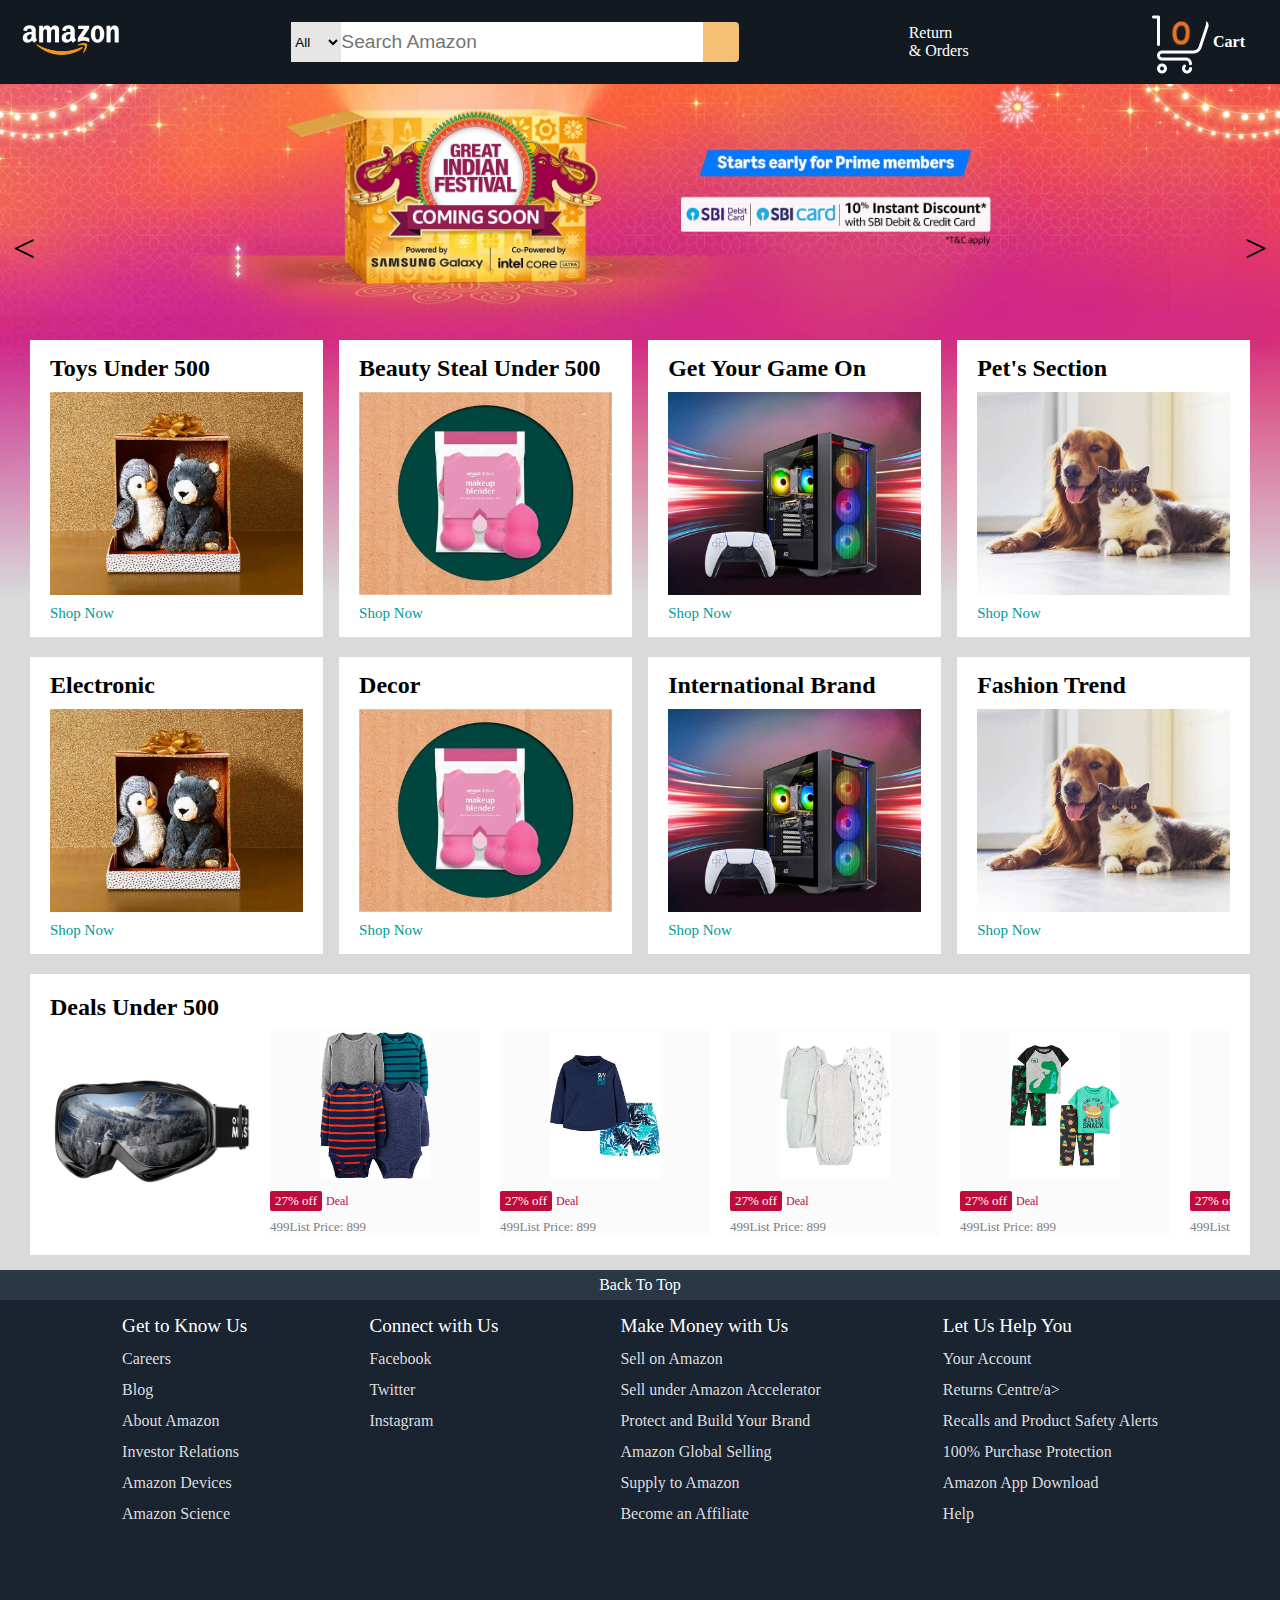
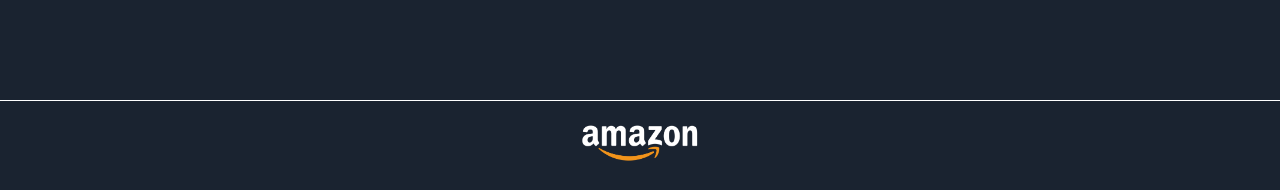
<file: index.html>
<!DOCTYPE html>
<html lang="en">
<head>
    <meta charset="UTF-8">
    <meta name="viewport" content="width=device-width, initial-scale=1.0">
    <title>CAmazon</title>
    <link rel="stylesheet" href="https://cdnjs.cloudflare.com/ajax/libs/font-awesome/6.6.0/css/all.min.css" integrity="sha512-Kc323vGBEqzTmouAECnVceyQqyqdsSiqLQISBL29aUW4U/M7pSPA/gEUZQqv1cwx4OnYxTxve5UMg5GT6L4JJg==" crossorigin="anonymous" referrerpolicy="no-referrer" />
    <link rel="stylesheet" href="style.css">
</head>
<body>    
    <nav>
        <div class="nav-logo border">
        <a href="/">
            <img src="/images/amazon_logo.png" width="100" alt="">
        </a>
        </div>
        <div class="nav-search">
            <div class="search-category">
                <select>
                    <option>All</option>
                    <option>Fresh</option>
                    <option>Electronics</option>
                    <option>Fashion</option>
                </select>
            </div>
            <input type="text" class="search-input" placeholder="Search Amazon">
            <button>
                <i class="fa-solid fa-magnifying-glass"></i>
            </button>

        </div>
        <div class="nav-text border">
            <p>Return</p>
            <span>& Orders</span>
        </div>
        <a href="/cart.html" class="nav-cart">
            <img src="/images/cart_icon.png">
            <b>Cart</b>
        </a>
    </nav>

    <div class="header-slider">
        <a href="#" class="control_prev">&#60;</a>
        <a href="#" class="control_nxt">&#62;</a>
        <ul>
            <img src="/images/hero-image.jpg" class="header-img" alt="">
            <img src="/images/header3.jpg" class="header-img" alt="">
            <img src="/images/header1.jpg" class="header-img" alt="">
        </ul> 
    </div>

    <div class="box-row header-box">
        <div class="box-col">
            <h2>Toys Under 500</h2>
            <img src="/images/box1.jpg">
            <a href="/">Shop Now</a>
        </div>
        <div class="box-col">
            <h2>Beauty Steal Under 500</h2>
            <img src="/images/box2.jpg">
            <a href="/">Shop Now</a>
        </div>
        <div class="box-col">
            <h2>Get Your Game On</h2>
            <img src="/images/box3.jpg">
            <a href="/">Shop Now</a>
        </div>
        <div class="box-col">
            <h2>Pet's Section</h2>
            <img src="/images/box6_image.jpg">
            <a href="/">Shop Now</a>
        </div>
    </div>
    <div class="box-row">
        <div class="box-col">
            <h2>Electronic</h2>
            <img src="/images/box1.jpg">
            <a href="/">Shop Now</a>
        </div>
        <div class="box-col">
            <h2>Decor</h2>
            <img src="/images/box2.jpg">
            <a href="/">Shop Now</a>
        </div>
        <div class="box-col">
            <h2>International Brand</h2>
            <img src="/images/box3.jpg">
            <a href="/">Shop Now</a>
        </div>
        <div class="box-col">
            <h2>Fashion Trend</h2>
            <img src="/images/box6_image.jpg">
            <a href="/">Shop Now</a>
        </div>
    </div>


    <div class="product-slider">
        <h2>
            Deals Under 500
        </h2>
        <div class="products">
            <a href="/product.html">
                <img src="/images/product1-3.jpg">
            </a>
            <div class="product-card">
                <div class="product-img-container">
            <img src="/images/product2-1.jpg">
                </div>
                <div class="product-offer">
                    <p>27% off</p> <span>Deal</span>
                </div>
                <p class="product-price"><span>499</span>List Price: 899</p>
            </div>
            <div class="product-card">
                <div class="product-img-container">
            <img src="/images/product2-2.jpg">
                </div>
                <div class="product-offer">
                    <p>27% off</p> <span>Deal</span>
                </div>
                <p class="product-price"><span>499</span>List Price: 899</p>
            </div>
            <div class="product-card">
                <div class="product-img-container">
            <img src="/images/product2-3.jpg">
                </div>
                <div class="product-offer">
                    <p>27% off</p> <span>Deal</span>
                </div>
                <p class="product-price"><span>499</span>List Price: 899</p>
            </div>
            <div class="product-card">
                <div class="product-img-container">
            <img src="/images/product2-4.jpg">
                </div>
                <div class="product-offer">
                    <p>27% off</p> <span>Deal</span>
                </div>
                <p class="product-price"><span>499</span>List Price: 899</p>
            </div>
            <div class="product-card">
                <div class="product-img-container">
            <img src="/images/product2-5.jpg">
                </div>
                <div class="product-offer">
                    <p>27% off</p> <span>Deal</span>
                </div>
                <p class="product-price"><span>499</span>List Price: 899</p>
            </div>
            <div class="product-card">
                <div class="product-img-container">
            <img src="/images/product2-6.jpg">
                </div>
                <div class="product-offer">
                    <p>27% off</p> <span>Deal</span>
                </div>
                <p class="product-price"><span>499</span>List Price: 899</p>
            </div>
            <div class="product-card">
                <div class="product-img-container">
            <img src="/images/product2-7.jpg">
                </div>
                <div class="product-offer">
                    <p>27% off</p> <span>Deal</span>
                </div>
                <p class="product-price"><span>499</span>List Price: 899</p>
            </div>
            <div class="product-card">
                <div class="product-img-container">
            <img src="/images/product2-8.jpg">
                </div>
                <div class="product-offer">
                    <p>27% off</p> <span>Deal</span>
                </div>
                <p class="product-price"><span>499</span>List Price: 899</p>
            </div>
            <div class="product-card">
                <div class="product-img-container">
            <img src="/images/product2-9.jpg">
                </div>
                <div class="product-offer">
                    <p>27% off</p> <span>Deal</span>
                </div>
                <p class="product-price"><span>499</span>List Price: 899</p>
            </div>
            <div class="product-card">
                <div class="product-img-container">
            <img src="/images/product2-10.jpg">
                </div>
                <div class="product-offer">
                    <p>27% off</p> <span>Deal</span>
                </div>
                <p class="product-price"><span>499</span>List Price: 899</p>
            </div>



        </div>
    </div>

    <footer>
        <div class="foot-panel1">
            <span>Back To Top</span>
        </div>
        <div class="foot-panel2">
            <ul>
                <p>Get to Know Us</p>
                <a>Careers</a>
                <a>Blog</a>
                <a>About Amazon</a>
                <a>Investor Relations</a>
                <a>Amazon Devices</a>
                <a>Amazon Science</a>
            </ul>

            <ul>
                <p>Connect with Us</p>
                <a>Facebook</a>
                <a>Twitter</a>
                <a>Instagram</a>
            </ul>
            
            <ul>
                <p>Make Money with Us</p>
                <a>Sell on Amazon</a>
                <a>Sell under Amazon Accelerator</a>
                <a>Protect and Build Your Brand</a>
                <a>Amazon Global Selling</a>
                <a>Supply to Amazon</a>
                <a>Become an Affiliate</a>
            </ul>

            <ul>
                <p>Let Us Help You</p>
                <a>Your Account</a>
                <a>Returns Centre/a>
                <a>Recalls and Product Safety Alerts</a>
                <a>100% Purchase Protection</a>
                <a>Amazon App Download</a>
                <a>Help</a>
            </ul>
            
        </div>

        <div class="foot-panel3">
            <a href="/">
                <img src="/images/amazon_logo.png" width="120">
            </a>
        </div>
    </footer>

<script src="script.js"></script>
</body>
</html>
</file>
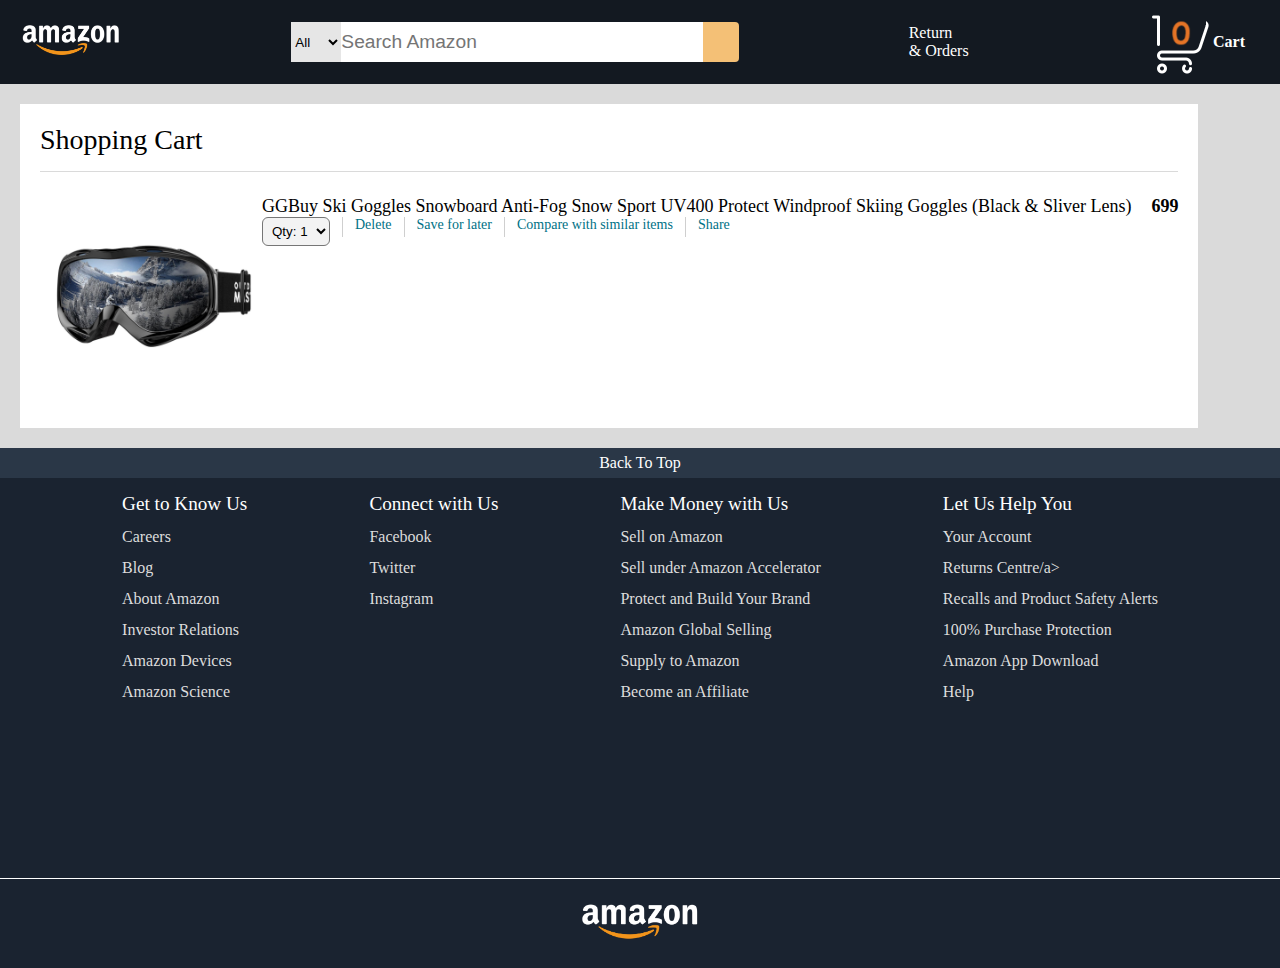
<file: cart.html>
<!DOCTYPE html>
<html lang="en">
<head>
    <meta charset="UTF-8">
    <meta name="viewport" content="width=device-width, initial-scale=1.0">
    <title>Cart</title>
    <link rel="stylesheet" href="/cart.css">
    <link rel="stylesheet" href="/style.css">
</head>
<body>
    <nav>
        <div class="nav-logo border">
        <a href="/">
            <img src="/images/amazon_logo.png" width="100" alt="">
        </a>
        </div>
        <div class="nav-search">
            <div class="search-category">
                <select>
                    <option>All</option>
                    <option>Fresh</option>
                    <option>Electronics</option>
                    <option>Fashion</option>
                </select>
            </div>
            <input type="text" class="search-input" placeholder="Search Amazon">
            <button>
                <i class="fa-solid fa-magnifying-glass"></i>
            </button>

        </div>
        <div class="nav-text border">
            <p>Return</p>
            <span>& Orders</span>
        </div>
        <a href="/cart.html" class="nav-cart">
            <img src="/images/cart_icon.png">
            <b>Cart</b>
        </a>
    </nav>


    <div class="cart">
        <div class="cart-left">
            <h1>Shopping Cart</h1>
            <hr>
            <div class="product-cart-list">
                <img src="/images/product1-3.jpg" width="200">
                <div>
                    <div class="product-cart-titleprice">
                        <p>GGBuy Ski Goggles Snowboard Anti-Fog Snow Sport
                         UV400 Protect Windproof Skiing Goggles (Black & Sliver Lens)</p>
                        <p><b>699</b></p>
                    </div>

                    <div class="cart-list-action">
                        <select>
                            <option value="1">Qty: 1</option>
                            <option value="2">Qty: 2</option>
                            <option value="3">Qty: 3</option>
                            <option value="4">Qty: 4</option>
                        </select>
                        <hr>
                        <p class="action-btn">Delete</p>
                        <hr>
                        <p class="action-btn">Save for later</p>
                        <hr>
                        <p class="action-btn">Compare with similar items</p>
                        <hr>
                        <p class="action-btn">Share</p>
                    </div>
                </div>
            </div>
        </div>
        <div class="cart-right"></div>
    </div>


    <footer>
        <div class="foot-panel1">
            <span>Back To Top</span>
        </div>
        <div class="foot-panel2">
            <ul>
                <p>Get to Know Us</p>
                <a>Careers</a>
                <a>Blog</a>
                <a>About Amazon</a>
                <a>Investor Relations</a>
                <a>Amazon Devices</a>
                <a>Amazon Science</a>
            </ul>

            <ul>
                <p>Connect with Us</p>
                <a>Facebook</a>
                <a>Twitter</a>
                <a>Instagram</a>
            </ul>
            
            <ul>
                <p>Make Money with Us</p>
                <a>Sell on Amazon</a>
                <a>Sell under Amazon Accelerator</a>
                <a>Protect and Build Your Brand</a>
                <a>Amazon Global Selling</a>
                <a>Supply to Amazon</a>
                <a>Become an Affiliate</a>
            </ul>

            <ul>
                <p>Let Us Help You</p>
                <a>Your Account</a>
                <a>Returns Centre/a>
                <a>Recalls and Product Safety Alerts</a>
                <a>100% Purchase Protection</a>
                <a>Amazon App Download</a>
                <a>Help</a>
            </ul>
            
        </div>

        <div class="foot-panel3">
            <a href="/">
                <img src="/images/amazon_logo.png" width="120">
            </a>
        </div>
    </footer>



     
</body>
</html>
</file>
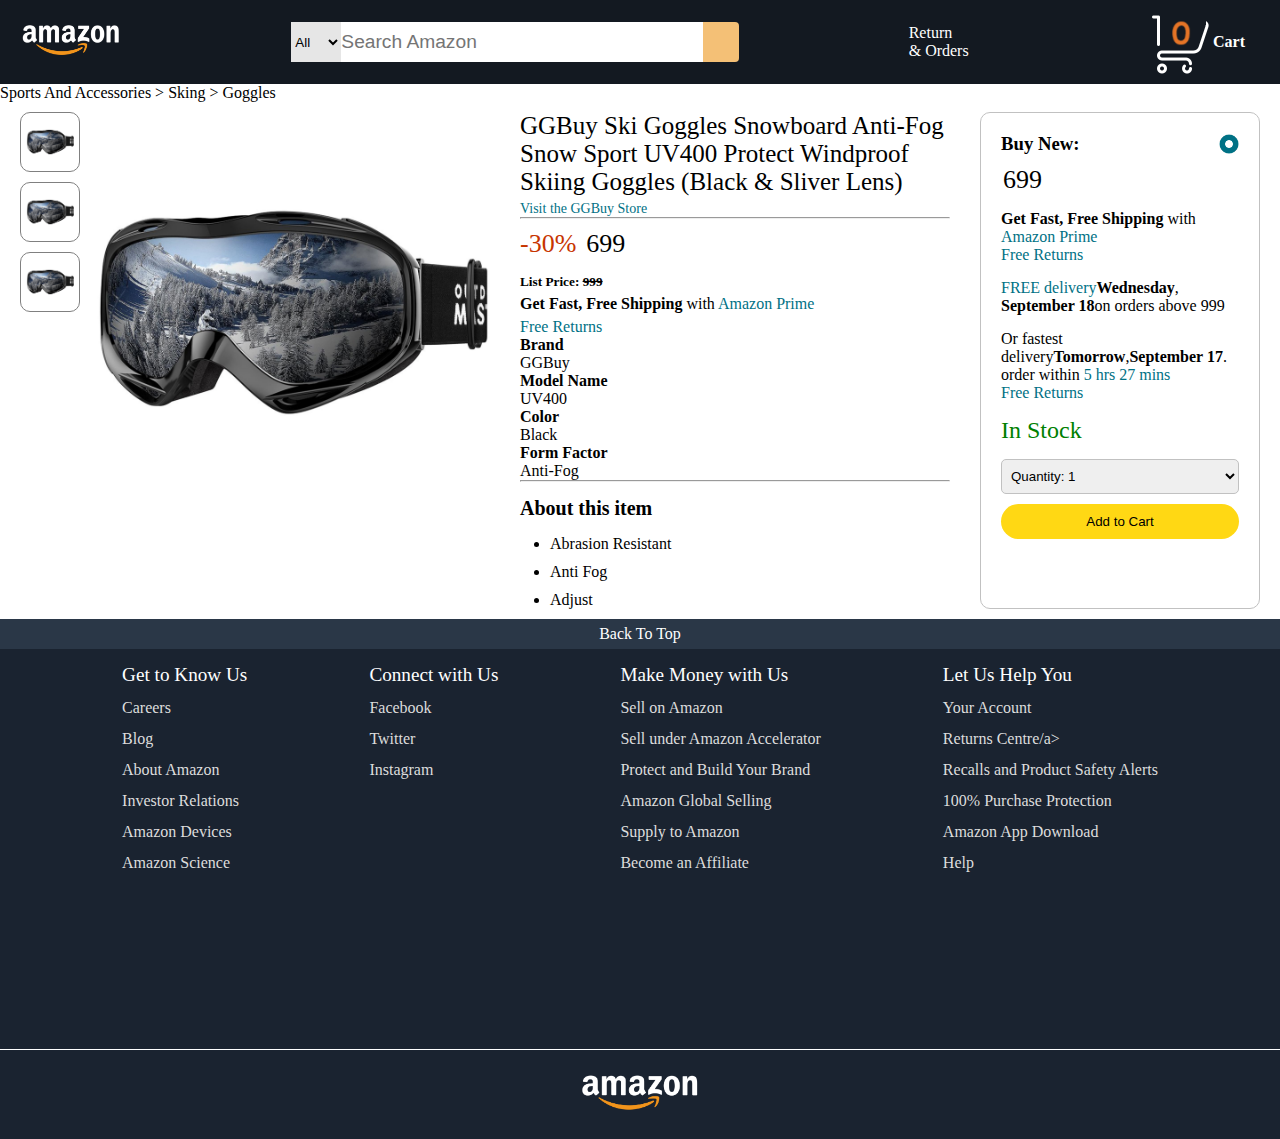
<file: product.html>
<!DOCTYPE html>
<html lang="en">
<head>
    <meta charset="UTF-8">
    <meta name="viewport" content="width=device-width, initial-scale=1.0">
    <title>Product Page</title>
    <link rel="stylesheet" href="/style.css">
    <link rel="stylesheet" href="/product.css">

</head>
<body>
    <nav>
        <div class="nav-logo border">
        <a href="/">
            <img src="/images/amazon_logo.png" width="100" alt="">
        </a>
        </div>
        <div class="nav-search">
            <div class="search-category">
                <select>
                    <option>All</option>
                    <option>Fresh</option>
                    <option>Electronics</option>
                    <option>Fashion</option>
                </select>
            </div>
            <input type="text" class="search-input" placeholder="Search Amazon">
            <button>
                <i class="fa-solid fa-magnifying-glass"></i>
            </button>

        </div>
        <div class="nav-text border">
            <p>Return</p>
            <span>& Orders</span>
        </div>
        <a href="/cart.html" class="nav-cart">
            <img src="/images/cart_icon.png">
            <b>Cart</b>
        </a>
    </nav>

    <p class="creadcrum">Sports And Accessories > Sking > Goggles</p>

    <div class="product-display">
        <div class="product-d-image">
            <div class="product-icon">
                <img src="/images/product1-3.jpg" width="60">
                <img src="/images/product1-3.jpg" width="60"> 
                <img src="/images/product1-3.jpg" width="60">
            </div>
            <div class="product-main-image">
                <img src="/images/product1-3.jpg" width="400">
            </div>
        </div>
        <div class="product-d-details">
            <p class="product-title">
                GGBuy Ski Goggles Snowboard Anti-Fog Snow Sport
                UV400 Protect Windproof Skiing Goggles (Black & Sliver Lens)
            </p>
            <p class="brand-store">Visit the GGBuy Store</p>


            <hr>
              <div class="product-d-price">
                <div>
                    <p>-30%</p>
                    <h1><span>699</span></h1>
                </div>
                <h5>List Price: <span>999</span></h5>
                <p><b>Get Fast, Free Shipping</b> with <span>Amazon Prime</span></p>
                <p><span>Free Returns</span></p>
              </div>
              <div class="product-info">
                <p><b>Brand</b></p> <p>GGBuy</p>
                <p><b>Model Name</b></p> <p>UV400</p>
                <p><b>Color</b></p> <p>Black</p>
                <p><b>Form Factor</b></p> <p>Anti-Fog</p>
              </div>
              <hr>

              <div class="product-description">
                <h1>About this item</h1>
                <ul>
                    <li>Abrasion Resistant</li>
                    <li>Anti Fog</li>
                    <li>Adjust</li>
                </ul>
              </div>
        </div>
        <div class="product-d-purchase">
            <div class="title">
                <h3>Buy New: </h3><img src="/images/circle_icon.png" width="20px">
            </div>
            <h1 class="price"><span>699</span></h1>
            <div class="gap">
                <p><b>Get Fast, Free Shipping</b> with <span>Amazon Prime</span></p>
                <p><span>Free Returns</span></p>
            </div>
            <div class="gap">
                <p><span>FREE delivery</span><b>Wednesday</b>,</p>
                <p><b>September 18</b>on orders above 999</p>
            </div>
            <div class="gap">
                <p>Or fastest delivery<b>Tomorrow</b>,<b>September 17</b>. order within <span>5 hrs 27 mins</span></p>
                <p><span>Free Returns</span></p>
            </div>
            <h2 class="product-stock">In Stock</h2>
            <select class="product-quantity">
                <option value="1">Quantity: 1</option>
                <option value="2">Quantity: 2</option>
                <option value="3">Quantity: 3</option>
                <option value="4">Quantity: 4</option>
            </select>

            <button class="btn">Add to Cart</button>
        </div>
    </div>

    <footer>
        <div class="foot-panel1">
            <span>Back To Top</span>
        </div>
        <div class="foot-panel2">
            <ul>
                <p>Get to Know Us</p>
                <a>Careers</a>
                <a>Blog</a>
                <a>About Amazon</a>
                <a>Investor Relations</a>
                <a>Amazon Devices</a>
                <a>Amazon Science</a>
            </ul>

            <ul>
                <p>Connect with Us</p>
                <a>Facebook</a>
                <a>Twitter</a>
                <a>Instagram</a>
            </ul>
            
            <ul>
                <p>Make Money with Us</p>
                <a>Sell on Amazon</a>
                <a>Sell under Amazon Accelerator</a>
                <a>Protect and Build Your Brand</a>
                <a>Amazon Global Selling</a>
                <a>Supply to Amazon</a>
                <a>Become an Affiliate</a>
            </ul>

            <ul>
                <p>Let Us Help You</p>
                <a>Your Account</a>
                <a>Returns Centre/a>
                <a>Recalls and Product Safety Alerts</a>
                <a>100% Purchase Protection</a>
                <a>Amazon App Download</a>
                <a>Help</a>
            </ul>
            
        </div>

        <div class="foot-panel3">
            <a href="/">
                <img src="/images/amazon_logo.png" width="120">
            </a>
        </div>
    </footer>


</body>
</html>
</file>
<file: style.css>
* {
    padding: 0;
    margin: 0;
    box-sizing: border-box;
     
}

body{
    background-color: #dadada;

}
a{
    text-decoration: none;
    color: inherit;
}

.border {
    border: 1.5px solid transparent;
}
.border:hover {
    border: 1.5px solid white;
}
nav{
    display: flex;
    align-items: center;
    justify-content: space-between;
    background-color: #131921;
    padding: 10px 20px;
    color: white;
}

.nav-search {
    display: flex;
    height: 45px;
    width: 455px;
    padding: 10px 3px 10px 4px;
    align-items: center;
    justify-content: center;
    margin-left: 1px;
    margin-right: 1px;
} 
.nav-search:hover {
    border: 2px solid orange;
}
.search-category {
    background-color: white;
    border-top-left-radius: 4px;
    border-bottom-left-radius: 4px;
}

.search-category select {
    height: 40px;
    width: 50px;
    background-color: #e6e6e6;
    border: none;
}
.nav-search input {
    height: 40px;
    width: 100%;
    border: none;
    font-size: 1.2rem;
    color: rgb(92, 96, 96);
}
.nav-search button {
    height: 40px;
    width: 45px;
    background-color: rgb(244, 192, 118);
    border: none;
    border-top-right-radius: 4px;
    border-bottom-right-radius: 4px;
}
.nav-cart {
    display: flex;
    align-items: center;
    margin: 0px 15px;
}

.header-slider ul {
    display: flex;
    overflow-y: hidden;
}
.header-img {
    max-width: 100%;
    mask-image: linear-gradient(to bottom, #000000 50%,transparent 100%);
}
.header-slider a {
    position: absolute;
    top: 20%;
    z-index: 1;
    padding: 5vh 1vw;
    font-size:40px;
    cursor: pointer;
}
.control_nxt {
    right: 0;
}

.box-row {
    display: flex;
    flex-wrap: wrap;
    row-gap: 20px;
    justify-content: space-between;
    margin: 20px 30px;
}

.box-col {
    display: flex;
    flex-direction: column;
    gap: 10px;
    padding: 15px 20px;
    background-color: white;
    max-width: 24%;
    min-width: 200px;
    z-index: 1;

}
.box-col a {
    font-size: 15px;
    color: #009999;

}

.header-box {
    margin-top: -20vw;
}


.product-slider {
    background-color: white;
    margin: 0 30px;
    padding: 20px;
    margin-bottom: 15px;
}

.product-slider .products{
    display: flex;
    overflow-x: auto;
    gap: 20px;
    margin-top: 10px;

}
.product-slider .products img{
    max-width: 200px;
    max-height: 200px;
}
.product-slider .products::-webkit-scrollbar {
    display: none;
}
.product-card{
    display: flex;
    flex-direction: column;
    justify-content: end;
    min-width: 210px;
    background-color: #fbfbfb;

}
.product-card img{
    width: 110px;
    margin: 0 50px;

}

.product-offer p{
    background-color: #be0b3b;
    color: white;
    display: inline-block;
    padding: 2px 5px;
    border-radius: 2px;
    margin: 8px 0;
    font-size: 13px;

}
.product-offer span{
    color: #be0b3b;
    font-size: 12px;
}

.product-price{
    color: gray;
    font-size: 13px;
}
.foot-panel1 {
    height: 19px;
    width: 100%;
    display: flex;
    padding: 15px 0 15px;
    align-items: center;
    justify-content: center;
    background-color: rgb(42, 55, 71);
    color: white;
}

.foot-panel2 {
    height: 400px;
    display: flex;
    background-color: rgb(26, 35, 48);
    justify-content: space-evenly;
}

ul a {
    display: block;
    margin-top: 13px;
    color: #dddddd;
     
}

ul p {
    margin-top: 15px;
    font-size: 1.2rem ;
    color: white;
}
.foot-panel3 {
    border-top: 0.5px solid white;
    height: 90px;
    width: 100%;
    background-color: rgb(26, 35, 48);
    display: flex;
    align-items: center;
    justify-content: center;
}
</file>
<file: cart.css>
.cart{
    width: 100%;
    display: flex;
    gap: 20px;
    margin: 20px;

}
.cart-left{
    background-color: white;
    padding: 20px;
}
.cart-left h1{
    font-size: 28px;
    font-weight: 400;
    margin-bottom: 15px;
}
.cart-left hr{
    border: none;
    height: 1px;
    background-color: #dadada;
}
.product-cart-list {
    display: flex;
    align-items: start;
    gap: 10px;
    padding: 24px 0 12px 12px;

}
.product-cart-titleprice{
    display: flex;
    gap: 20px;
    font-size: 18px;
}
.cart-list-action{
    display: flex;
    gap: 12px;
    font-size: 14px;
    color: #007185;
}
.cart-list-action hr{
    height: 20px;
    width: 1px;
    background-color: #cfcfcf;
}
.cart-list-action select{
    padding: 5px;
    border-radius: 6px;
    background-color: #f3f3f3;

}
</file>
<file: product.css>
body{
    background-color: white;
}
.breaddcrum{
    padding: 10px 20px;
    font-size: 12px;
    color: #565656;
}
.product-display{
    min-height: 100%;
    padding: 10px 20px;
    display: flex;
}
.product-d-image{
    display: flex;
    gap: 10px;
}
.product-icon{
    display: flex;
    flex-direction: column;
    gap: 10px;
}
.product-icon img{
    border: 1px solid gray;
    border-radius: 10px;
    padding: 5px;
}
.product-d-details{
    margin: 0 30px;
}
.product-title{
    font-size: 25px;
}
.brand-store{
    margin-top: 5px;
    color: #007185;
    font-size: 14px;
}

.product-d-price{
    display: flex;
    flex-direction: column;
    gap: 5px;
}
.product-d-price div{
    display: flex;
    align-items: center;
    gap: 10px;
    margin: 10px 0;
}
.product-d-price div p{
    font-size: 26px;
    color: #c73500;

}
.product-d-price div h1{
    font-size: 26px;
    font-weight: 500;
}
.product-d-price h5 span{
    text-decoration: line-through;
}
.product-d-price p span{
    color: #007185;
}
.product.info{
    display: grid;
    grid-template-columns: auto auto;
    max-width: 300px;
    margin-bottom: 15px;

}
.product-description h1{
    font-size: 20px;
    margin: 15px 0;


}
.product-description ul{
    display: flex;
    flex-direction: column;
    gap: 10px;
    margin-left: 30px;

}
.product-d-purchase{
    width: 100%;
    max-width: 280px;
    border: 1px solid #c1c1c1;
    border-radius: 10px;
    padding: 20px;


}
.product-d-purchase .title{
    display: flex;
    justify-content: space-between;
    align-items: center;
}
.product-d-purchase .price{
    font-size: 16px;
    font-weight: 400;
    margin: 10px 0;
}
.product-d-purchase .price span{
    font-size: 26px;
    padding: 2px;

}
.product-d-purchase .gap{
    margin: 15px 0;

}
.product-d-purchase p span{
    color: #007185;
}
.product-stock{
    margin: 15px 0;
    color: green;
    font-weight: 400;
}
.product-quantity{
    padding: 8px 5px;
    outline: none;
    width: 100%;
    border-radius: 5px;
    background-color: #efefef;
    border-color: #c1c1c1;


}
.product-d-purchase .btn{
    outline: none;
    border: none;
    background-color: #ffd814;
    width: 100%;
    padding: 10px 0;
    margin-top: 10px;
    border-radius: 50px;
}
.product-footer {
    margin-top: 500px;
}
</file>
